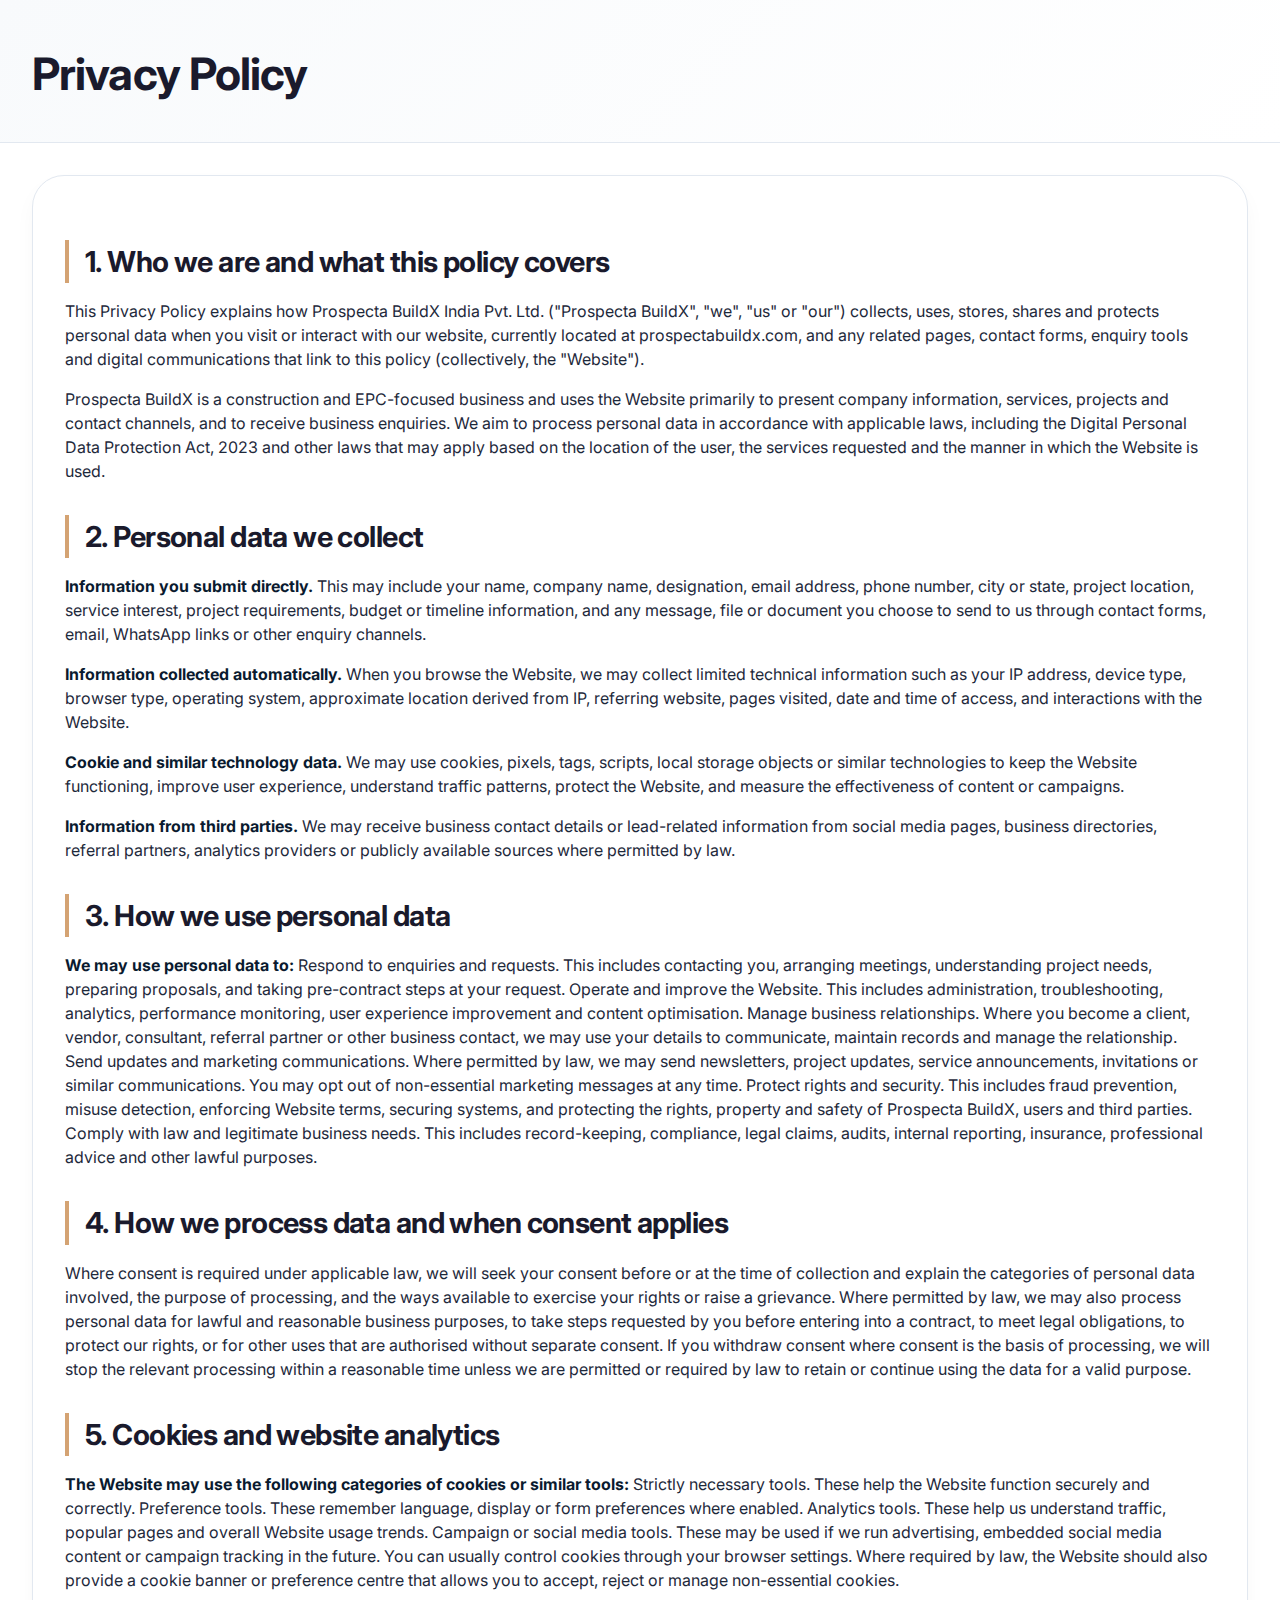
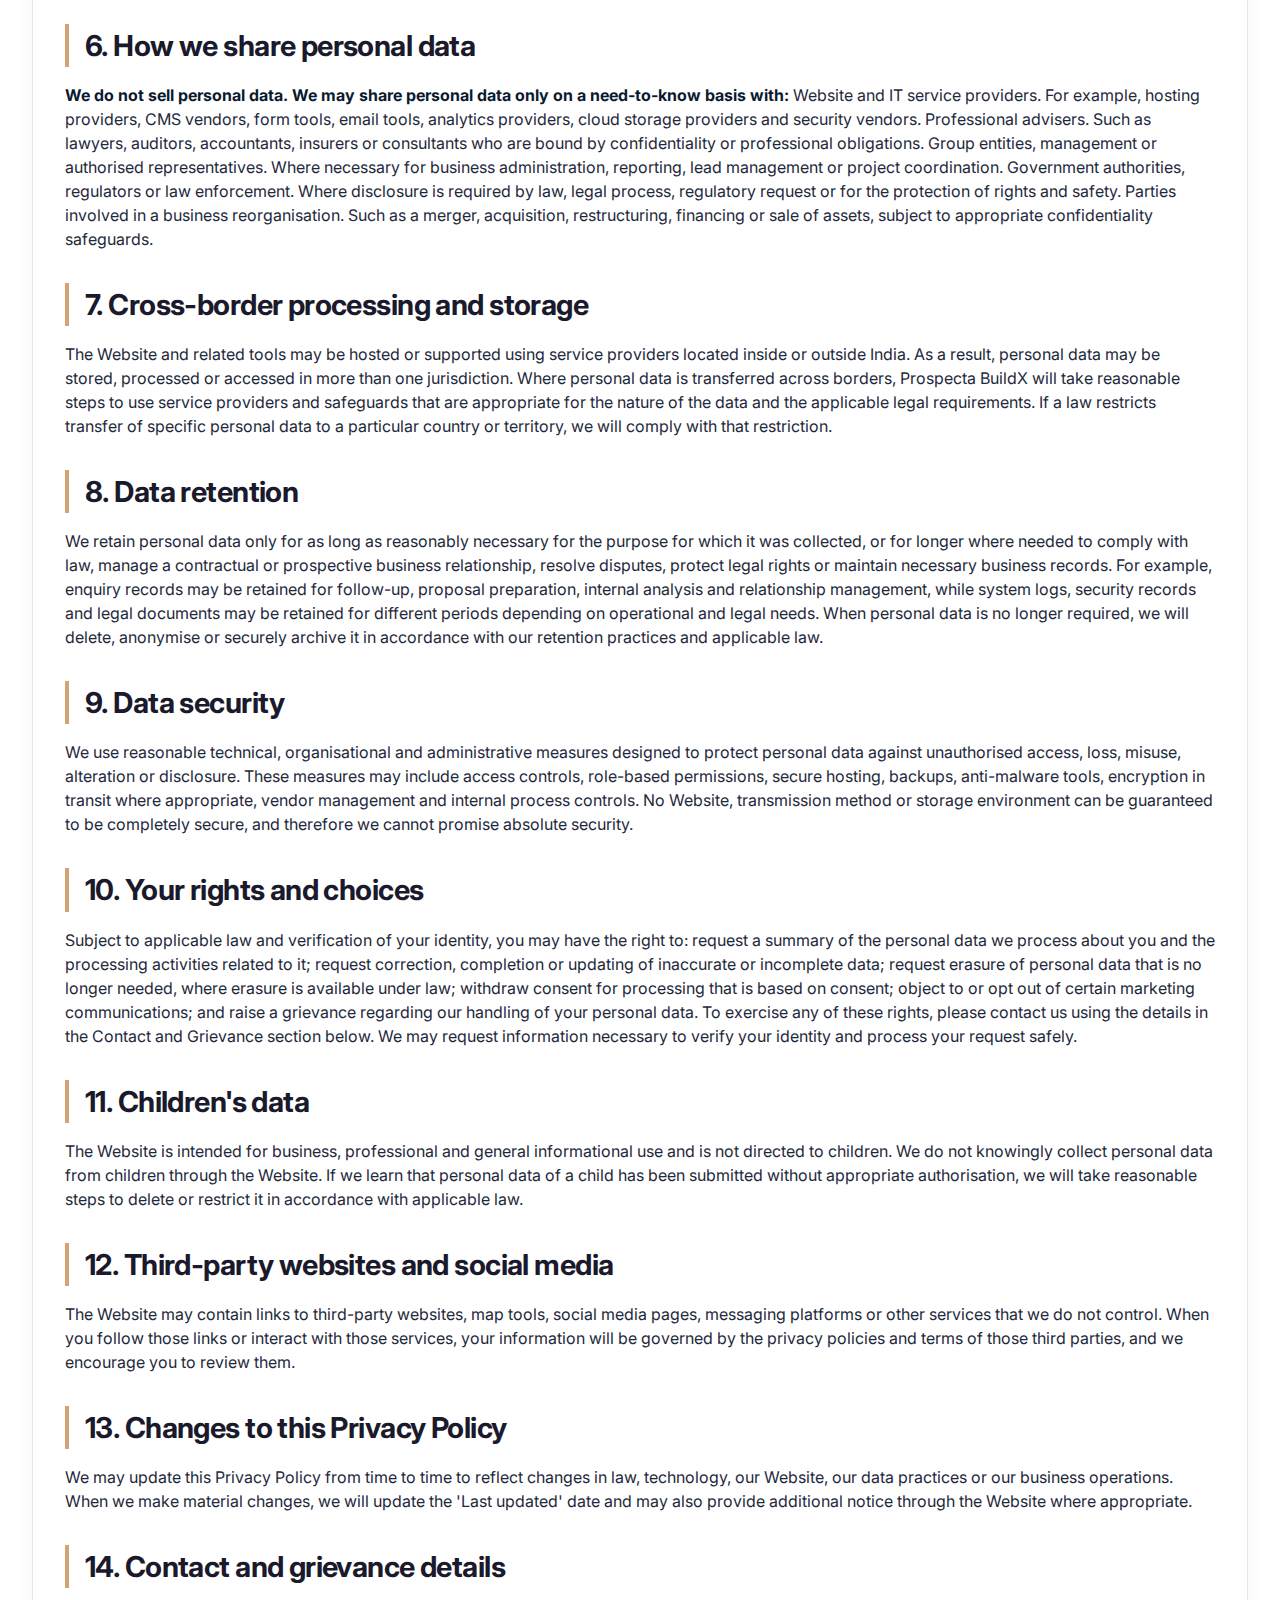
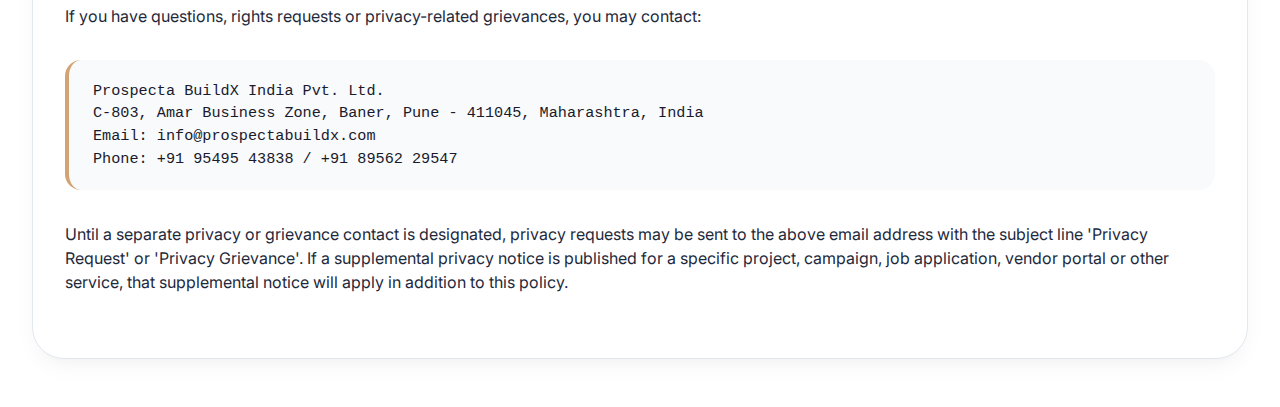
<file: privacy.html>
<!DOCTYPE html>
<html lang="en">
<head>
  <meta charset="UTF-8">
  <meta name="viewport" content="width=device-width, initial-scale=1.0, viewport-fit=cover">
  <title>Prospecta BuildX | Privacy Policy</title>
  <link rel="preconnect" href="https://fonts.googleapis.com">
  <link rel="preconnect" href="https://fonts.gstatic.com" crossorigin>
  <link href="https://fonts.googleapis.com/css2?family=Inter:opsz,wght@14..32,300;14..32,400;14..32,500;14..32,600;14..32,700;14..32,800&display=swap" rel="stylesheet">
  <link rel="stylesheet" href="https://cdnjs.cloudflare.com/ajax/libs/font-awesome/6.0.0-beta3/css/all.min.css">
  <style>
    * {
      margin: 0;
      padding: 0;
      box-sizing: border-box;
    }

    body {
      font-family: 'Inter', sans-serif;
      background-color: #ffffff;
      color: #1a1a2c;
      line-height: 1.5;
    }

    :root {
      --primary-dark: #0a1a2f;
      --primary-accent: #d4a373;
      --primary-accent-dark: #b8834f;
      --gray-50: #f8fafc;
      --gray-100: #f1f5f9;
      --gray-200: #e2e8f0;
      --gray-600: #475569;
      --gray-800: #1e293b;
      --shadow-sm: 0 10px 25px -5px rgba(0, 0, 0, 0.05), 0 8px 10px -6px rgba(0, 0, 0, 0.02);
      --shadow-md: 0 20px 25px -12px rgba(0, 0, 0, 0.08);
    }

    h1, h2, h3, h4 {
      font-weight: 700;
      letter-spacing: -0.02em;
    }

    h1 {
      font-size: 2.5rem;
      line-height: 1.2;
      margin-bottom: 1rem;
    }

    h2 {
      font-size: 1.8rem;
      margin-top: 2rem;
      margin-bottom: 1rem;
      border-left: 4px solid var(--primary-accent);
      padding-left: 1rem;
    }

    h3 {
      font-size: 1.3rem;
      margin: 1.5rem 0 0.75rem 0;
      color: var(--primary-dark);
    }

    .container {
      max-width: 1280px;
      margin: 0 auto;
      padding: 0 2rem;
    }

    .navbar {
      background-color: var(--primary-dark);
      padding: 1rem 0;
      position: sticky;
      top: 0;
      z-index: 50;
      box-shadow: 0 4px 20px rgba(0,0,0,0.08);
    }

    .nav-container {
      display: flex;
      align-items: center;
      justify-content: space-between;
      flex-wrap: wrap;
      gap: 1rem;
    }

    .logo {
      font-size: 1.6rem;
      font-weight: 800;
      color: white;
      text-decoration: none;
      letter-spacing: -0.02em;
    }

    .logo span {
      color: var(--primary-accent);
    }

    .nav-links {
      display: flex;
      gap: 2rem;
      align-items: center;
      flex-wrap: wrap;
    }

    .nav-links a {
      color: #e2e8f0;
      text-decoration: none;
      font-weight: 500;
      transition: 0.2s;
      font-size: 0.95rem;
    }

    .nav-links a:hover {
      color: var(--primary-accent);
    }

    .btn-outline-light {
      border: 1px solid var(--primary-accent);
      padding: 0.5rem 1.2rem;
      border-radius: 40px;
      background: transparent;
      color: white;
      font-weight: 600;
      transition: 0.2s;
    }

    .btn-outline-light:hover {
      background: var(--primary-accent);
      color: var(--primary-dark);
      border-color: var(--primary-accent);
    }

    .legal-hero {
      background: linear-gradient(135deg, #f8fafc 0%, #ffffff 100%);
      padding: 3rem 0 2rem 0;
      border-bottom: 1px solid var(--gray-200);
    }

    .legal-hero h1 {
      font-size: 2.8rem;
      margin-bottom: 0.5rem;
    }

    .last-updated {
      color: var(--gray-600);
      font-size: 0.9rem;
      border-left: 3px solid var(--primary-accent);
      padding-left: 0.8rem;
      margin-top: 0.5rem;
    }

    .legal-content {
      background: white;
      padding: 2rem 2rem 3rem 2rem;
      margin: 2rem auto 3rem auto;
      border-radius: 32px;
      box-shadow: var(--shadow-sm);
      border: 1px solid var(--gray-200);
    }

    .legal-content p {
      margin-bottom: 1rem;
      color: var(--gray-800);
      font-size: 1rem;
    }

    .legal-content ul, .legal-content ol {
      margin: 1rem 0 1.2rem 2rem;
    }

    .legal-content li {
      margin-bottom: 0.5rem;
      color: var(--gray-800);
    }

    .legal-content strong {
      color: var(--primary-dark);
      font-weight: 700;
    }

    hr {
      margin: 2rem 0;
      border: none;
      height: 1px;
      background: var(--gray-200);
    }

    .contact-block {
      background-color: var(--gray-50);
      border-left: 4px solid var(--primary-accent);
      padding: 1.2rem 1.5rem;
      margin: 2rem 0;
      border-radius: 16px;
      font-family: monospace;
      font-size: 0.95rem;
    }

    footer {
      background-color: var(--primary-dark);
      color: #94a3b8;
      padding: 2rem 0;
      text-align: center;
      font-size: 0.85rem;
      margin-top: 2rem;
    }

    footer a {
      color: var(--primary-accent);
      text-decoration: none;
    }

    footer a:hover {
      text-decoration: underline;
    }

    @media (max-width: 768px) {
      .container {
        padding: 0 1.25rem;
      }
      .legal-content {
        padding: 1.5rem;
      }
      h1 {
        font-size: 2rem;
      }
      h2 {
        font-size: 1.5rem;
      }
      .nav-links {
        gap: 1rem;
      }
    }
  </style>
</head>
<body>


<div class="legal-hero">
  <div class="container">
    <h1>Privacy Policy</h1>
  </div>
</div>

<div class="container">
  <div class="legal-content">
    <h2>1. Who we are and what this policy covers</h2>
    <p>This Privacy Policy explains how Prospecta BuildX India Pvt. Ltd. ("Prospecta BuildX", "we", "us" or "our") collects, uses, stores, shares and protects personal data when you visit or interact with our website, currently located at prospectabuildx.com, and any related pages, contact forms, enquiry tools and digital communications that link to this policy (collectively, the "Website").</p>
    <p>Prospecta BuildX is a construction and EPC-focused business and uses the Website primarily to present company information, services, projects and contact channels, and to receive business enquiries. We aim to process personal data in accordance with applicable laws, including the Digital Personal Data Protection Act, 2023 and other laws that may apply based on the location of the user, the services requested and the manner in which the Website is used.</p>

    <h2>2. Personal data we collect</h2>
    <p><strong>Information you submit directly.</strong> This may include your name, company name, designation, email address, phone number, city or state, project location, service interest, project requirements, budget or timeline information, and any message, file or document you choose to send to us through contact forms, email, WhatsApp links or other enquiry channels.</p>
    <p><strong>Information collected automatically.</strong> When you browse the Website, we may collect limited technical information such as your IP address, device type, browser type, operating system, approximate location derived from IP, referring website, pages visited, date and time of access, and interactions with the Website.</p>
    <p><strong>Cookie and similar technology data.</strong> We may use cookies, pixels, tags, scripts, local storage objects or similar technologies to keep the Website functioning, improve user experience, understand traffic patterns, protect the Website, and measure the effectiveness of content or campaigns.</p>
    <p><strong>Information from third parties.</strong> We may receive business contact details or lead-related information from social media pages, business directories, referral partners, analytics providers or publicly available sources where permitted by law.</p>

    <h2>3. How we use personal data</h2>
    <p><strong>We may use personal data to:</strong> Respond to enquiries and requests. This includes contacting you, arranging meetings, understanding project needs, preparing proposals, and taking pre-contract steps at your request. Operate and improve the Website. This includes administration, troubleshooting, analytics, performance monitoring, user experience improvement and content optimisation. Manage business relationships. Where you become a client, vendor, consultant, referral partner or other business contact, we may use your details to communicate, maintain records and manage the relationship. Send updates and marketing communications. Where permitted by law, we may send newsletters, project updates, service announcements, invitations or similar communications. You may opt out of non-essential marketing messages at any time. Protect rights and security. This includes fraud prevention, misuse detection, enforcing Website terms, securing systems, and protecting the rights, property and safety of Prospecta BuildX, users and third parties. Comply with law and legitimate business needs. This includes record-keeping, compliance, legal claims, audits, internal reporting, insurance, professional advice and other lawful purposes.</p>

    <h2>4. How we process data and when consent applies</h2>
    <p>Where consent is required under applicable law, we will seek your consent before or at the time of collection and explain the categories of personal data involved, the purpose of processing, and the ways available to exercise your rights or raise a grievance. Where permitted by law, we may also process personal data for lawful and reasonable business purposes, to take steps requested by you before entering into a contract, to meet legal obligations, to protect our rights, or for other uses that are authorised without separate consent. If you withdraw consent where consent is the basis of processing, we will stop the relevant processing within a reasonable time unless we are permitted or required by law to retain or continue using the data for a valid purpose.</p>

    <h2>5. Cookies and website analytics</h2>
    <p><strong>The Website may use the following categories of cookies or similar tools:</strong> Strictly necessary tools. These help the Website function securely and correctly. Preference tools. These remember language, display or form preferences where enabled. Analytics tools. These help us understand traffic, popular pages and overall Website usage trends. Campaign or social media tools. These may be used if we run advertising, embedded social media content or campaign tracking in the future. You can usually control cookies through your browser settings. Where required by law, the Website should also provide a cookie banner or preference centre that allows you to accept, reject or manage non-essential cookies.</p>

    <h2>6. How we share personal data</h2>
    <p><strong>We do not sell personal data. We may share personal data only on a need-to-know basis with:</strong> Website and IT service providers. For example, hosting providers, CMS vendors, form tools, email tools, analytics providers, cloud storage providers and security vendors. Professional advisers. Such as lawyers, auditors, accountants, insurers or consultants who are bound by confidentiality or professional obligations. Group entities, management or authorised representatives. Where necessary for business administration, reporting, lead management or project coordination. Government authorities, regulators or law enforcement. Where disclosure is required by law, legal process, regulatory request or for the protection of rights and safety. Parties involved in a business reorganisation. Such as a merger, acquisition, restructuring, financing or sale of assets, subject to appropriate confidentiality safeguards.</p>

    <h2>7. Cross-border processing and storage</h2>
    <p>The Website and related tools may be hosted or supported using service providers located inside or outside India. As a result, personal data may be stored, processed or accessed in more than one jurisdiction. Where personal data is transferred across borders, Prospecta BuildX will take reasonable steps to use service providers and safeguards that are appropriate for the nature of the data and the applicable legal requirements. If a law restricts transfer of specific personal data to a particular country or territory, we will comply with that restriction.</p>

    <h2>8. Data retention</h2>
    <p>We retain personal data only for as long as reasonably necessary for the purpose for which it was collected, or for longer where needed to comply with law, manage a contractual or prospective business relationship, resolve disputes, protect legal rights or maintain necessary business records. For example, enquiry records may be retained for follow-up, proposal preparation, internal analysis and relationship management, while system logs, security records and legal documents may be retained for different periods depending on operational and legal needs. When personal data is no longer required, we will delete, anonymise or securely archive it in accordance with our retention practices and applicable law.</p>

    <h2>9. Data security</h2>
    <p>We use reasonable technical, organisational and administrative measures designed to protect personal data against unauthorised access, loss, misuse, alteration or disclosure. These measures may include access controls, role-based permissions, secure hosting, backups, anti-malware tools, encryption in transit where appropriate, vendor management and internal process controls. No Website, transmission method or storage environment can be guaranteed to be completely secure, and therefore we cannot promise absolute security.</p>

    <h2>10. Your rights and choices</h2>
    <p>Subject to applicable law and verification of your identity, you may have the right to: request a summary of the personal data we process about you and the processing activities related to it; request correction, completion or updating of inaccurate or incomplete data; request erasure of personal data that is no longer needed, where erasure is available under law; withdraw consent for processing that is based on consent; object to or opt out of certain marketing communications; and raise a grievance regarding our handling of your personal data. To exercise any of these rights, please contact us using the details in the Contact and Grievance section below. We may request information necessary to verify your identity and process your request safely.</p>

    <h2>11. Children's data</h2>
    <p>The Website is intended for business, professional and general informational use and is not directed to children. We do not knowingly collect personal data from children through the Website. If we learn that personal data of a child has been submitted without appropriate authorisation, we will take reasonable steps to delete or restrict it in accordance with applicable law.</p>

    <h2>12. Third-party websites and social media</h2>
    <p>The Website may contain links to third-party websites, map tools, social media pages, messaging platforms or other services that we do not control. When you follow those links or interact with those services, your information will be governed by the privacy policies and terms of those third parties, and we encourage you to review them.</p>

    <h2>13. Changes to this Privacy Policy</h2>
    <p>We may update this Privacy Policy from time to time to reflect changes in law, technology, our Website, our data practices or our business operations. When we make material changes, we will update the 'Last updated' date and may also provide additional notice through the Website where appropriate.</p>

    <h2>14. Contact and grievance details</h2>
    <p>If you have questions, rights requests or privacy-related grievances, you may contact:</p>
    <div class="contact-block">
      Prospecta BuildX India Pvt. Ltd.<br>
      C-803, Amar Business Zone, Baner, Pune - 411045, Maharashtra, India<br>
      Email: info@prospectabuildx.com<br>
      Phone: +91 95495 43838 / +91 89562 29547
    </div>
    <p>Until a separate privacy or grievance contact is designated, privacy requests may be sent to the above email address with the subject line 'Privacy Request' or 'Privacy Grievance'. If a supplemental privacy notice is published for a specific project, campaign, job application, vendor portal or other service, that supplemental notice will apply in addition to this policy.</p>
  </div>
</div>


</body>
</html>
</file>
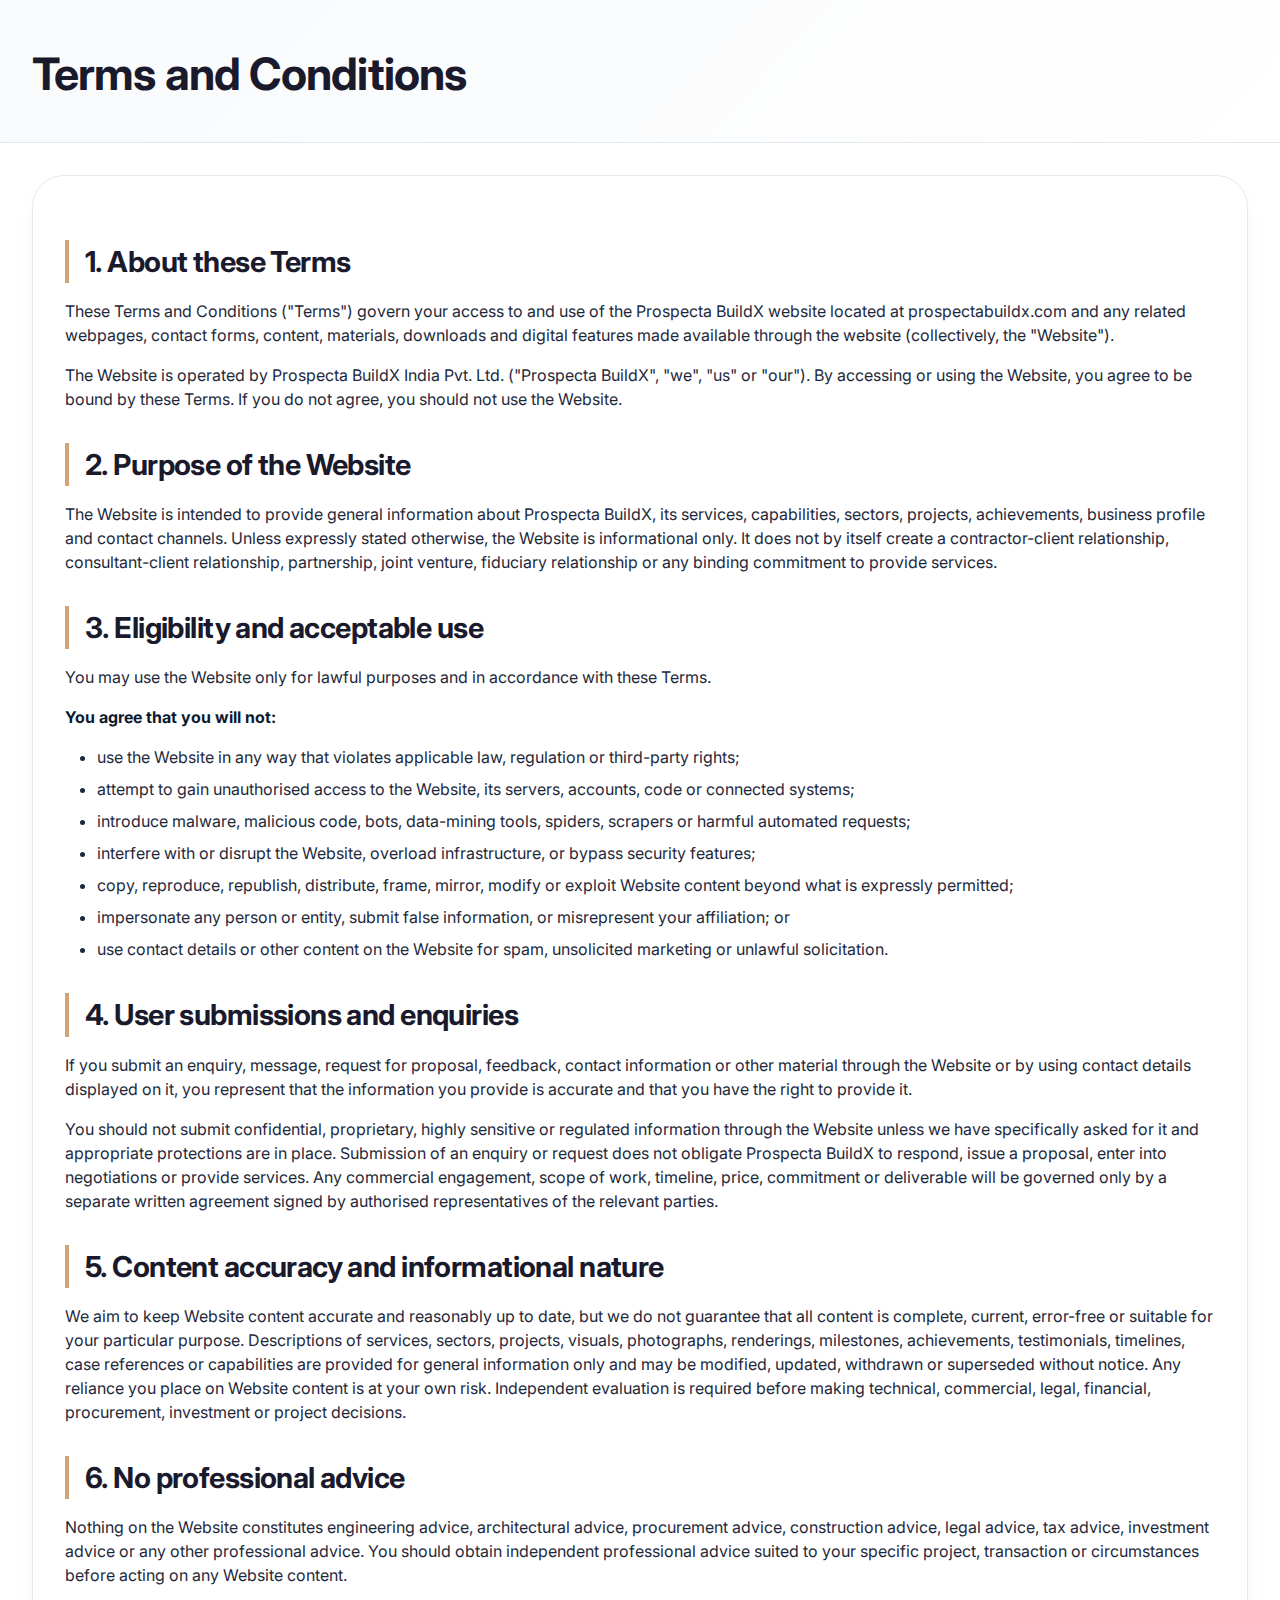
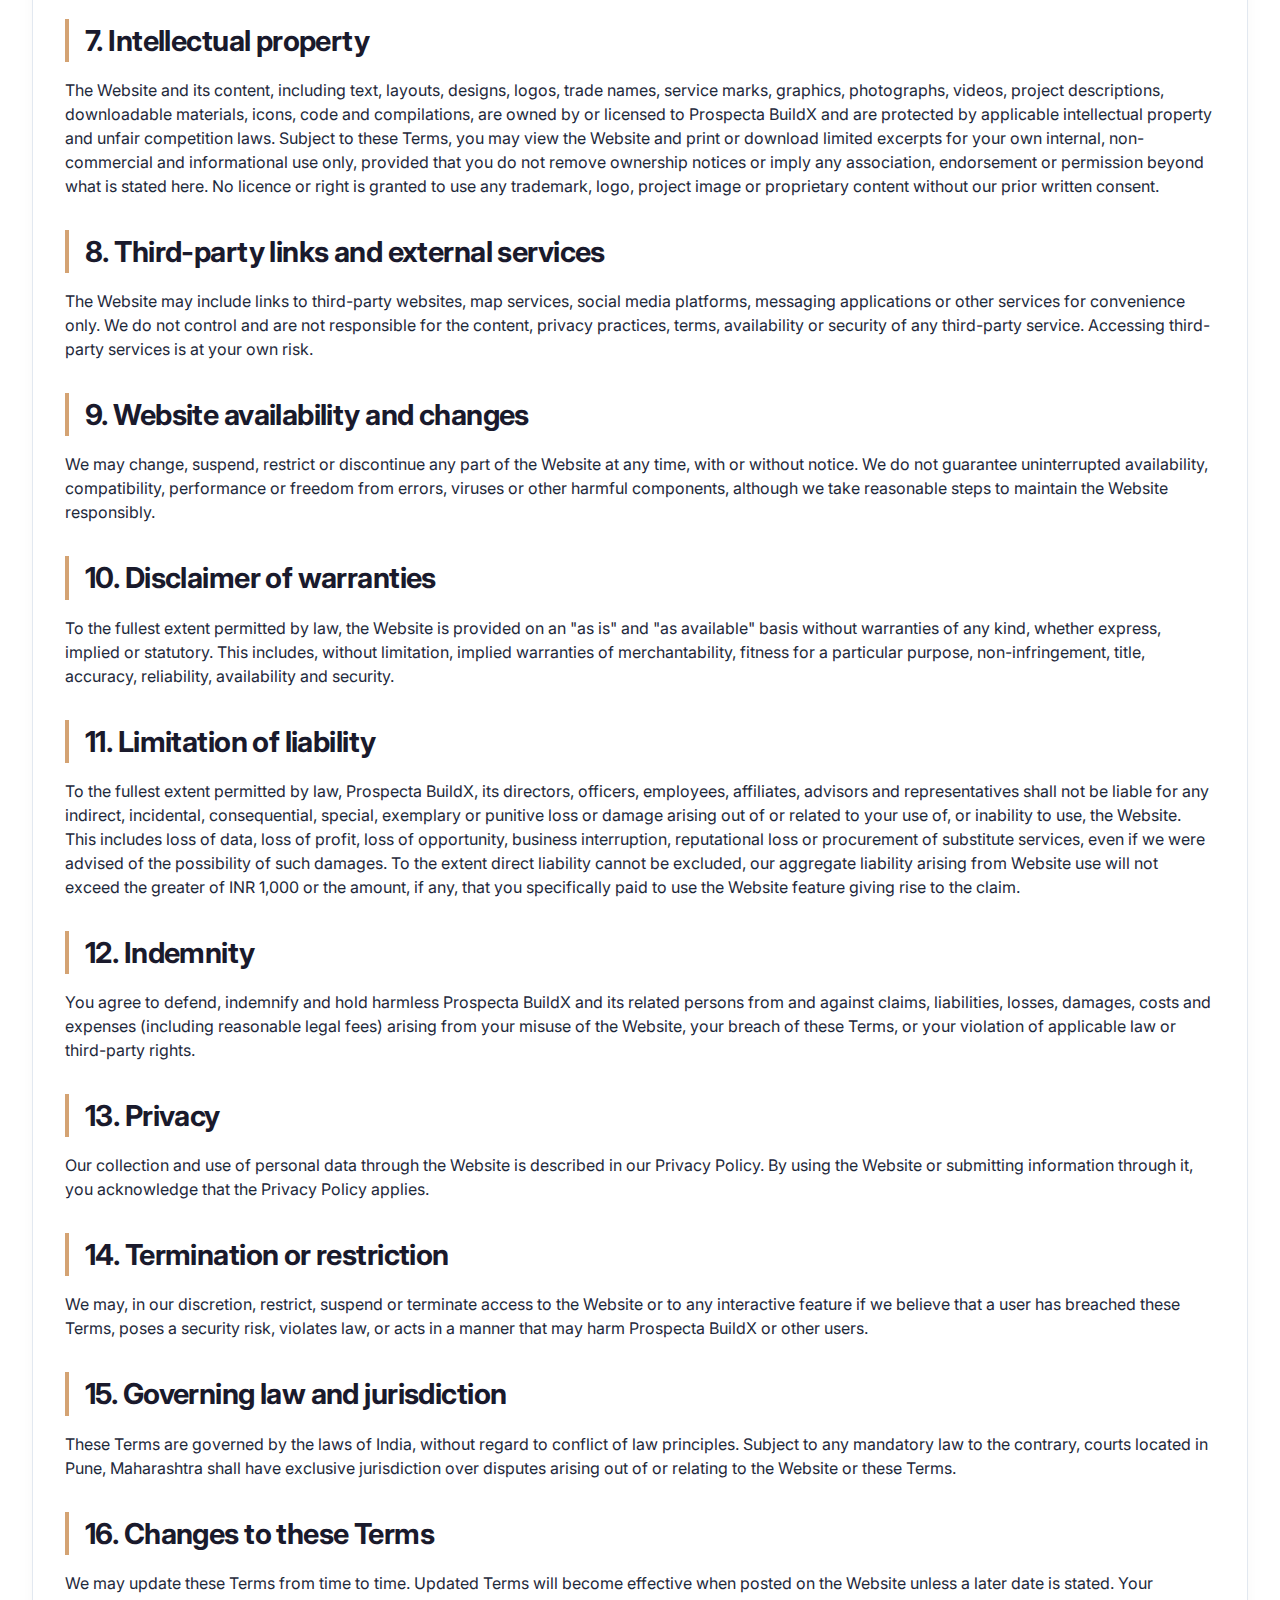
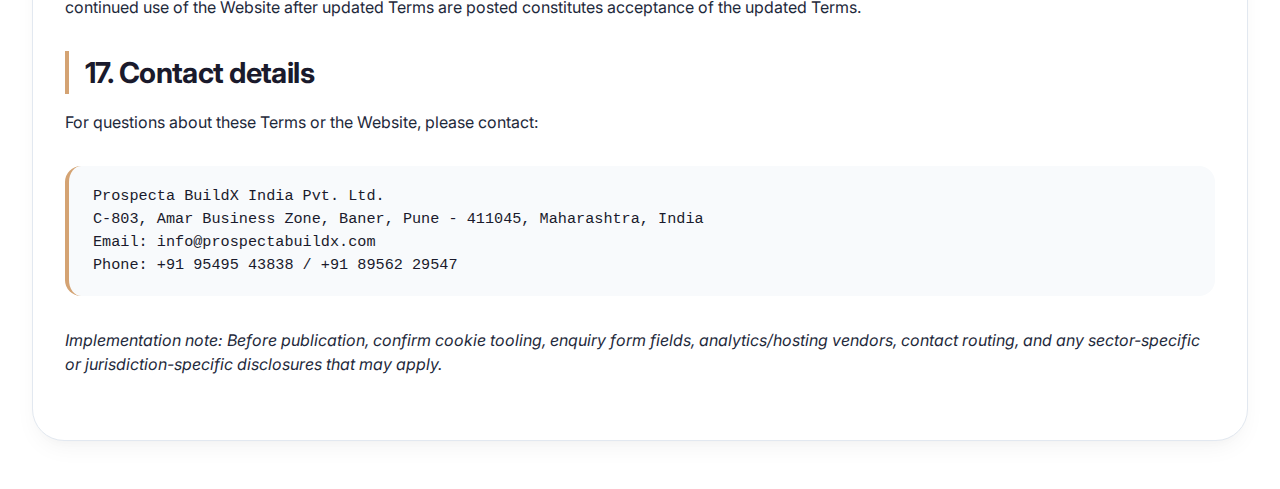
<file: terms&conditions.html>
<!DOCTYPE html>
<html lang="en">
<head>
  <meta charset="UTF-8">
  <meta name="viewport" content="width=device-width, initial-scale=1.0, viewport-fit=cover">
  <title>Prospecta BuildX | Terms & Conditions</title>
  <link rel="preconnect" href="https://fonts.googleapis.com">
  <link rel="preconnect" href="https://fonts.gstatic.com" crossorigin>
  <link href="https://fonts.googleapis.com/css2?family=Inter:opsz,wght@14..32,300;14..32,400;14..32,500;14..32,600;14..32,700;14..32,800&display=swap" rel="stylesheet">
  <link rel="stylesheet" href="https://cdnjs.cloudflare.com/ajax/libs/font-awesome/6.0.0-beta3/css/all.min.css">
  <style>
    * {
      margin: 0;
      padding: 0;
      box-sizing: border-box;
    }

    body {
      font-family: 'Inter', sans-serif;
      background-color: #ffffff;
      color: #1a1a2c;
      line-height: 1.5;
    }

    :root {
      --primary-dark: #0a1a2f;
      --primary-accent: #d4a373;
      --primary-accent-dark: #b8834f;
      --gray-50: #f8fafc;
      --gray-100: #f1f5f9;
      --gray-200: #e2e8f0;
      --gray-600: #475569;
      --gray-800: #1e293b;
      --shadow-sm: 0 10px 25px -5px rgba(0, 0, 0, 0.05), 0 8px 10px -6px rgba(0, 0, 0, 0.02);
      --shadow-md: 0 20px 25px -12px rgba(0, 0, 0, 0.08);
    }

    h1, h2, h3, h4 {
      font-weight: 700;
      letter-spacing: -0.02em;
    }

    h1 {
      font-size: 2.5rem;
      line-height: 1.2;
      margin-bottom: 1rem;
    }

    h2 {
      font-size: 1.8rem;
      margin-top: 2rem;
      margin-bottom: 1rem;
      border-left: 4px solid var(--primary-accent);
      padding-left: 1rem;
    }

    h3 {
      font-size: 1.3rem;
      margin: 1.5rem 0 0.75rem 0;
      color: var(--primary-dark);
    }

    .container {
      max-width: 1280px;
      margin: 0 auto;
      padding: 0 2rem;
    }

    .navbar {
      background-color: var(--primary-dark);
      padding: 1rem 0;
      position: sticky;
      top: 0;
      z-index: 50;
      box-shadow: 0 4px 20px rgba(0,0,0,0.08);
    }

    .nav-container {
      display: flex;
      align-items: center;
      justify-content: space-between;
      flex-wrap: wrap;
      gap: 1rem;
    }

    .logo {
      font-size: 1.6rem;
      font-weight: 800;
      color: white;
      text-decoration: none;
      letter-spacing: -0.02em;
    }

    .logo span {
      color: var(--primary-accent);
    }

    .nav-links {
      display: flex;
      gap: 2rem;
      align-items: center;
      flex-wrap: wrap;
    }

    .nav-links a {
      color: #e2e8f0;
      text-decoration: none;
      font-weight: 500;
      transition: 0.2s;
      font-size: 0.95rem;
    }

    .nav-links a:hover {
      color: var(--primary-accent);
    }

    .btn-outline-light {
      border: 1px solid var(--primary-accent);
      padding: 0.5rem 1.2rem;
      border-radius: 40px;
      background: transparent;
      color: white;
      font-weight: 600;
      transition: 0.2s;
    }

    .btn-outline-light:hover {
      background: var(--primary-accent);
      color: var(--primary-dark);
      border-color: var(--primary-accent);
    }

    .legal-hero {
      background: linear-gradient(135deg, #f8fafc 0%, #ffffff 100%);
      padding: 3rem 0 2rem 0;
      border-bottom: 1px solid var(--gray-200);
    }

    .legal-hero h1 {
      font-size: 2.8rem;
      margin-bottom: 0.5rem;
    }

    .last-updated {
      color: var(--gray-600);
      font-size: 0.9rem;
      border-left: 3px solid var(--primary-accent);
      padding-left: 0.8rem;
      margin-top: 0.5rem;
    }

    .legal-content {
      background: white;
      padding: 2rem 2rem 3rem 2rem;
      margin: 2rem auto 3rem auto;
      border-radius: 32px;
      box-shadow: var(--shadow-sm);
      border: 1px solid var(--gray-200);
    }

    .legal-content p {
      margin-bottom: 1rem;
      color: var(--gray-800);
      font-size: 1rem;
    }

    .legal-content ul, .legal-content ol {
      margin: 1rem 0 1.2rem 2rem;
    }

    .legal-content li {
      margin-bottom: 0.5rem;
      color: var(--gray-800);
    }

    .legal-content strong {
      color: var(--primary-dark);
      font-weight: 700;
    }

    hr {
      margin: 2rem 0;
      border: none;
      height: 1px;
      background: var(--gray-200);
    }

    .contact-block {
      background-color: var(--gray-50);
      border-left: 4px solid var(--primary-accent);
      padding: 1.2rem 1.5rem;
      margin: 2rem 0;
      border-radius: 16px;
      font-family: monospace;
      font-size: 0.95rem;
    }

    footer {
      background-color: var(--primary-dark);
      color: #94a3b8;
      padding: 2rem 0;
      text-align: center;
      font-size: 0.85rem;
      margin-top: 2rem;
    }

    footer a {
      color: var(--primary-accent);
      text-decoration: none;
    }

    footer a:hover {
      text-decoration: underline;
    }

    @media (max-width: 768px) {
      .container {
        padding: 0 1.25rem;
      }
      .legal-content {
        padding: 1.5rem;
      }
      h1 {
        font-size: 2rem;
      }
      h2 {
        font-size: 1.5rem;
      }
      .nav-links {
        gap: 1rem;
      }
    }
  </style>
</head>
<body>

<div class="legal-hero">
  <div class="container">
    <h1>Terms and Conditions</h1>
  </div>
</div>

<div class="container">
  <div class="legal-content">
    <h2>1. About these Terms</h2>
    <p>These Terms and Conditions ("Terms") govern your access to and use of the Prospecta BuildX website located at prospectabuildx.com and any related webpages, contact forms, content, materials, downloads and digital features made available through the website (collectively, the "Website").</p>
    <p>The Website is operated by Prospecta BuildX India Pvt. Ltd. ("Prospecta BuildX", "we", "us" or "our"). By accessing or using the Website, you agree to be bound by these Terms. If you do not agree, you should not use the Website.</p>

    <h2>2. Purpose of the Website</h2>
    <p>The Website is intended to provide general information about Prospecta BuildX, its services, capabilities, sectors, projects, achievements, business profile and contact channels. Unless expressly stated otherwise, the Website is informational only. It does not by itself create a contractor-client relationship, consultant-client relationship, partnership, joint venture, fiduciary relationship or any binding commitment to provide services.</p>

    <h2>3. Eligibility and acceptable use</h2>
    <p>You may use the Website only for lawful purposes and in accordance with these Terms.</p>
    <p><strong>You agree that you will not:</strong></p>
    <ul>
      <li>use the Website in any way that violates applicable law, regulation or third-party rights;</li>
      <li>attempt to gain unauthorised access to the Website, its servers, accounts, code or connected systems;</li>
      <li>introduce malware, malicious code, bots, data-mining tools, spiders, scrapers or harmful automated requests;</li>
      <li>interfere with or disrupt the Website, overload infrastructure, or bypass security features;</li>
      <li>copy, reproduce, republish, distribute, frame, mirror, modify or exploit Website content beyond what is expressly permitted;</li>
      <li>impersonate any person or entity, submit false information, or misrepresent your affiliation; or</li>
      <li>use contact details or other content on the Website for spam, unsolicited marketing or unlawful solicitation.</li>
    </ul>

    <h2>4. User submissions and enquiries</h2>
    <p>If you submit an enquiry, message, request for proposal, feedback, contact information or other material through the Website or by using contact details displayed on it, you represent that the information you provide is accurate and that you have the right to provide it.</p>
    <p>You should not submit confidential, proprietary, highly sensitive or regulated information through the Website unless we have specifically asked for it and appropriate protections are in place. Submission of an enquiry or request does not obligate Prospecta BuildX to respond, issue a proposal, enter into negotiations or provide services. Any commercial engagement, scope of work, timeline, price, commitment or deliverable will be governed only by a separate written agreement signed by authorised representatives of the relevant parties.</p>

    <h2>5. Content accuracy and informational nature</h2>
    <p>We aim to keep Website content accurate and reasonably up to date, but we do not guarantee that all content is complete, current, error-free or suitable for your particular purpose. Descriptions of services, sectors, projects, visuals, photographs, renderings, milestones, achievements, testimonials, timelines, case references or capabilities are provided for general information only and may be modified, updated, withdrawn or superseded without notice. Any reliance you place on Website content is at your own risk. Independent evaluation is required before making technical, commercial, legal, financial, procurement, investment or project decisions.</p>

    <h2>6. No professional advice</h2>
    <p>Nothing on the Website constitutes engineering advice, architectural advice, procurement advice, construction advice, legal advice, tax advice, investment advice or any other professional advice. You should obtain independent professional advice suited to your specific project, transaction or circumstances before acting on any Website content.</p>

    <h2>7. Intellectual property</h2>
    <p>The Website and its content, including text, layouts, designs, logos, trade names, service marks, graphics, photographs, videos, project descriptions, downloadable materials, icons, code and compilations, are owned by or licensed to Prospecta BuildX and are protected by applicable intellectual property and unfair competition laws. Subject to these Terms, you may view the Website and print or download limited excerpts for your own internal, non-commercial and informational use only, provided that you do not remove ownership notices or imply any association, endorsement or permission beyond what is stated here. No licence or right is granted to use any trademark, logo, project image or proprietary content without our prior written consent.</p>

    <h2>8. Third-party links and external services</h2>
    <p>The Website may include links to third-party websites, map services, social media platforms, messaging applications or other services for convenience only. We do not control and are not responsible for the content, privacy practices, terms, availability or security of any third-party service. Accessing third-party services is at your own risk.</p>

    <h2>9. Website availability and changes</h2>
    <p>We may change, suspend, restrict or discontinue any part of the Website at any time, with or without notice. We do not guarantee uninterrupted availability, compatibility, performance or freedom from errors, viruses or other harmful components, although we take reasonable steps to maintain the Website responsibly.</p>

    <h2>10. Disclaimer of warranties</h2>
    <p>To the fullest extent permitted by law, the Website is provided on an "as is" and "as available" basis without warranties of any kind, whether express, implied or statutory. This includes, without limitation, implied warranties of merchantability, fitness for a particular purpose, non-infringement, title, accuracy, reliability, availability and security.</p>

    <h2>11. Limitation of liability</h2>
    <p>To the fullest extent permitted by law, Prospecta BuildX, its directors, officers, employees, affiliates, advisors and representatives shall not be liable for any indirect, incidental, consequential, special, exemplary or punitive loss or damage arising out of or related to your use of, or inability to use, the Website. This includes loss of data, loss of profit, loss of opportunity, business interruption, reputational loss or procurement of substitute services, even if we were advised of the possibility of such damages. To the extent direct liability cannot be excluded, our aggregate liability arising from Website use will not exceed the greater of INR 1,000 or the amount, if any, that you specifically paid to use the Website feature giving rise to the claim.</p>

    <h2>12. Indemnity</h2>
    <p>You agree to defend, indemnify and hold harmless Prospecta BuildX and its related persons from and against claims, liabilities, losses, damages, costs and expenses (including reasonable legal fees) arising from your misuse of the Website, your breach of these Terms, or your violation of applicable law or third-party rights.</p>

    <h2>13. Privacy</h2>
    <p>Our collection and use of personal data through the Website is described in our Privacy Policy. By using the Website or submitting information through it, you acknowledge that the Privacy Policy applies.</p>

    <h2>14. Termination or restriction</h2>
    <p>We may, in our discretion, restrict, suspend or terminate access to the Website or to any interactive feature if we believe that a user has breached these Terms, poses a security risk, violates law, or acts in a manner that may harm Prospecta BuildX or other users.</p>

    <h2>15. Governing law and jurisdiction</h2>
    <p>These Terms are governed by the laws of India, without regard to conflict of law principles. Subject to any mandatory law to the contrary, courts located in Pune, Maharashtra shall have exclusive jurisdiction over disputes arising out of or relating to the Website or these Terms.</p>

    <h2>16. Changes to these Terms</h2>
    <p>We may update these Terms from time to time. Updated Terms will become effective when posted on the Website unless a later date is stated. Your continued use of the Website after updated Terms are posted constitutes acceptance of the updated Terms.</p>

    <h2>17. Contact details</h2>
    <p>For questions about these Terms or the Website, please contact:</p>
    <div class="contact-block">
      Prospecta BuildX India Pvt. Ltd.<br>
      C-803, Amar Business Zone, Baner, Pune - 411045, Maharashtra, India<br>
      Email: info@prospectabuildx.com<br>
      Phone: +91 95495 43838 / +91 89562 29547
    </div>
    <p><em>Implementation note: Before publication, confirm cookie tooling, enquiry form fields, analytics/hosting vendors, contact routing, and any sector-specific or jurisdiction-specific disclosures that may apply.</em></p>
  </div>
</div>

</body>
</html>
</file>
